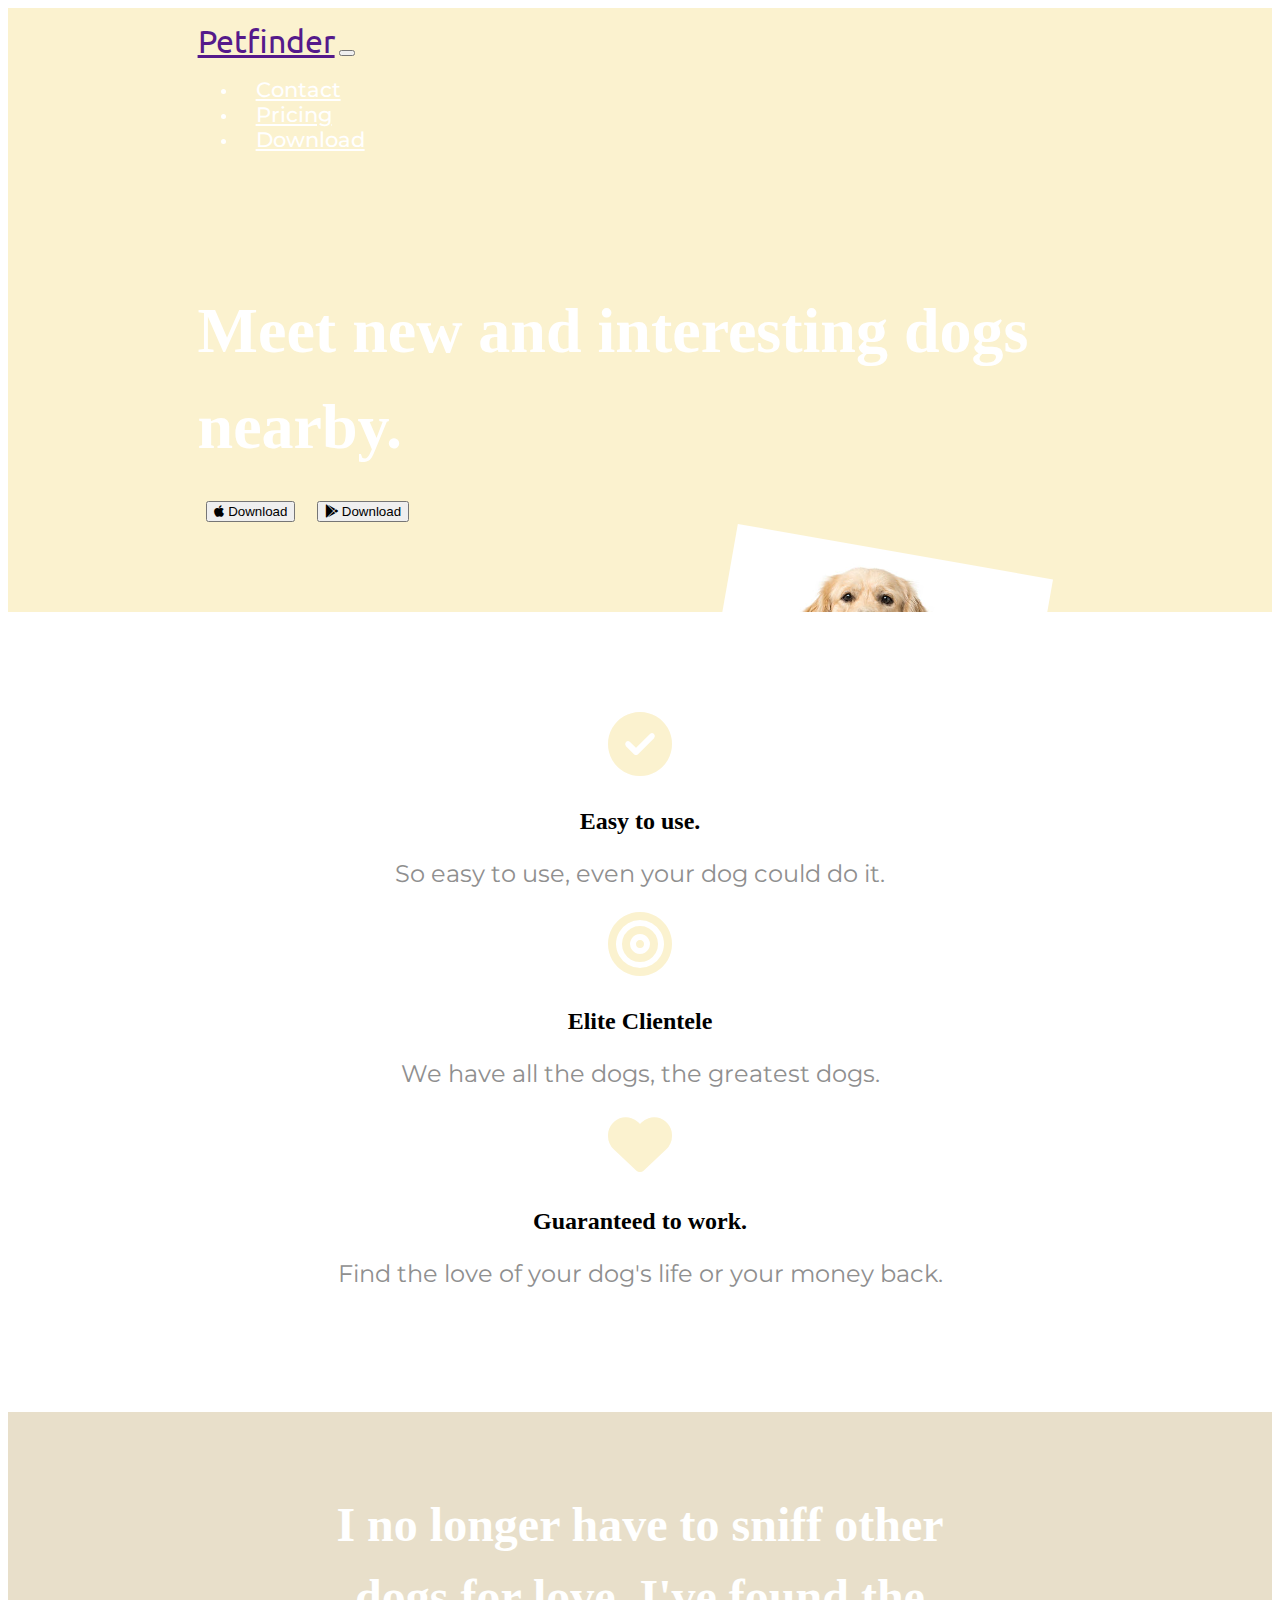
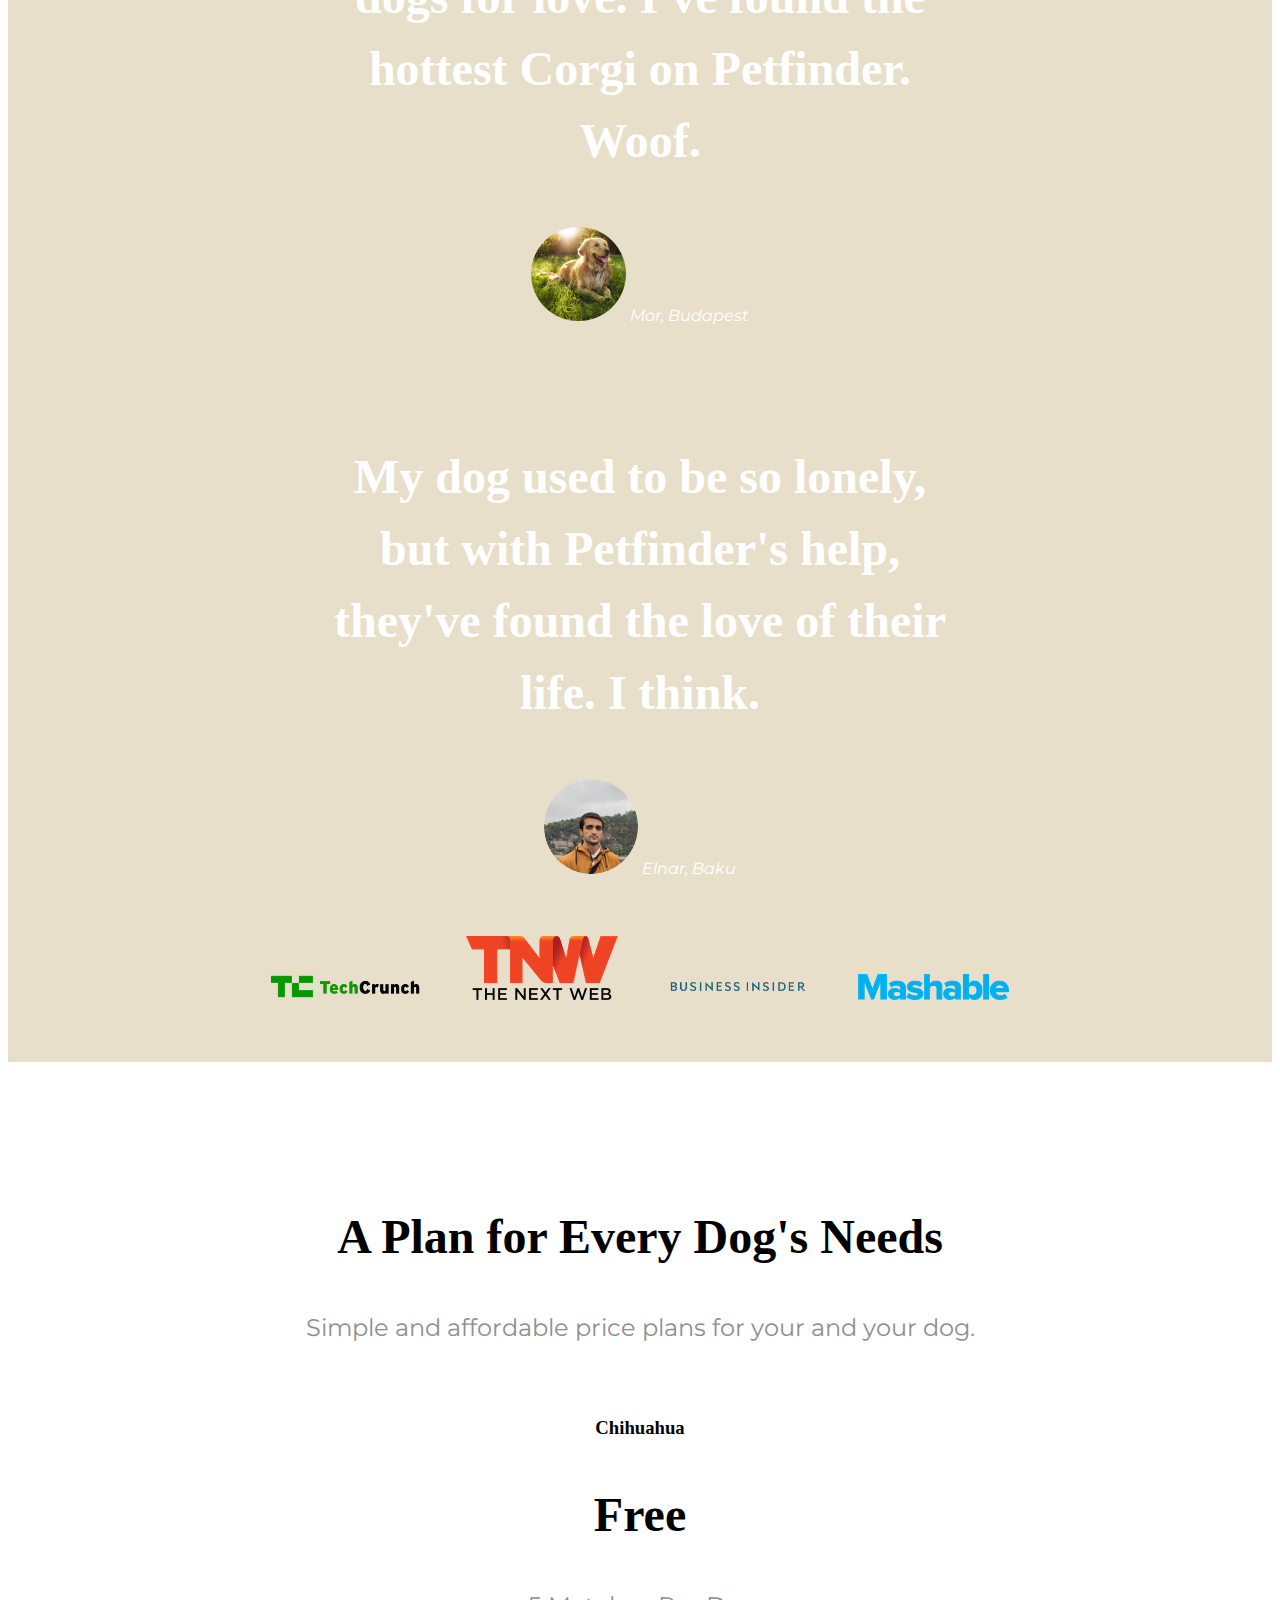
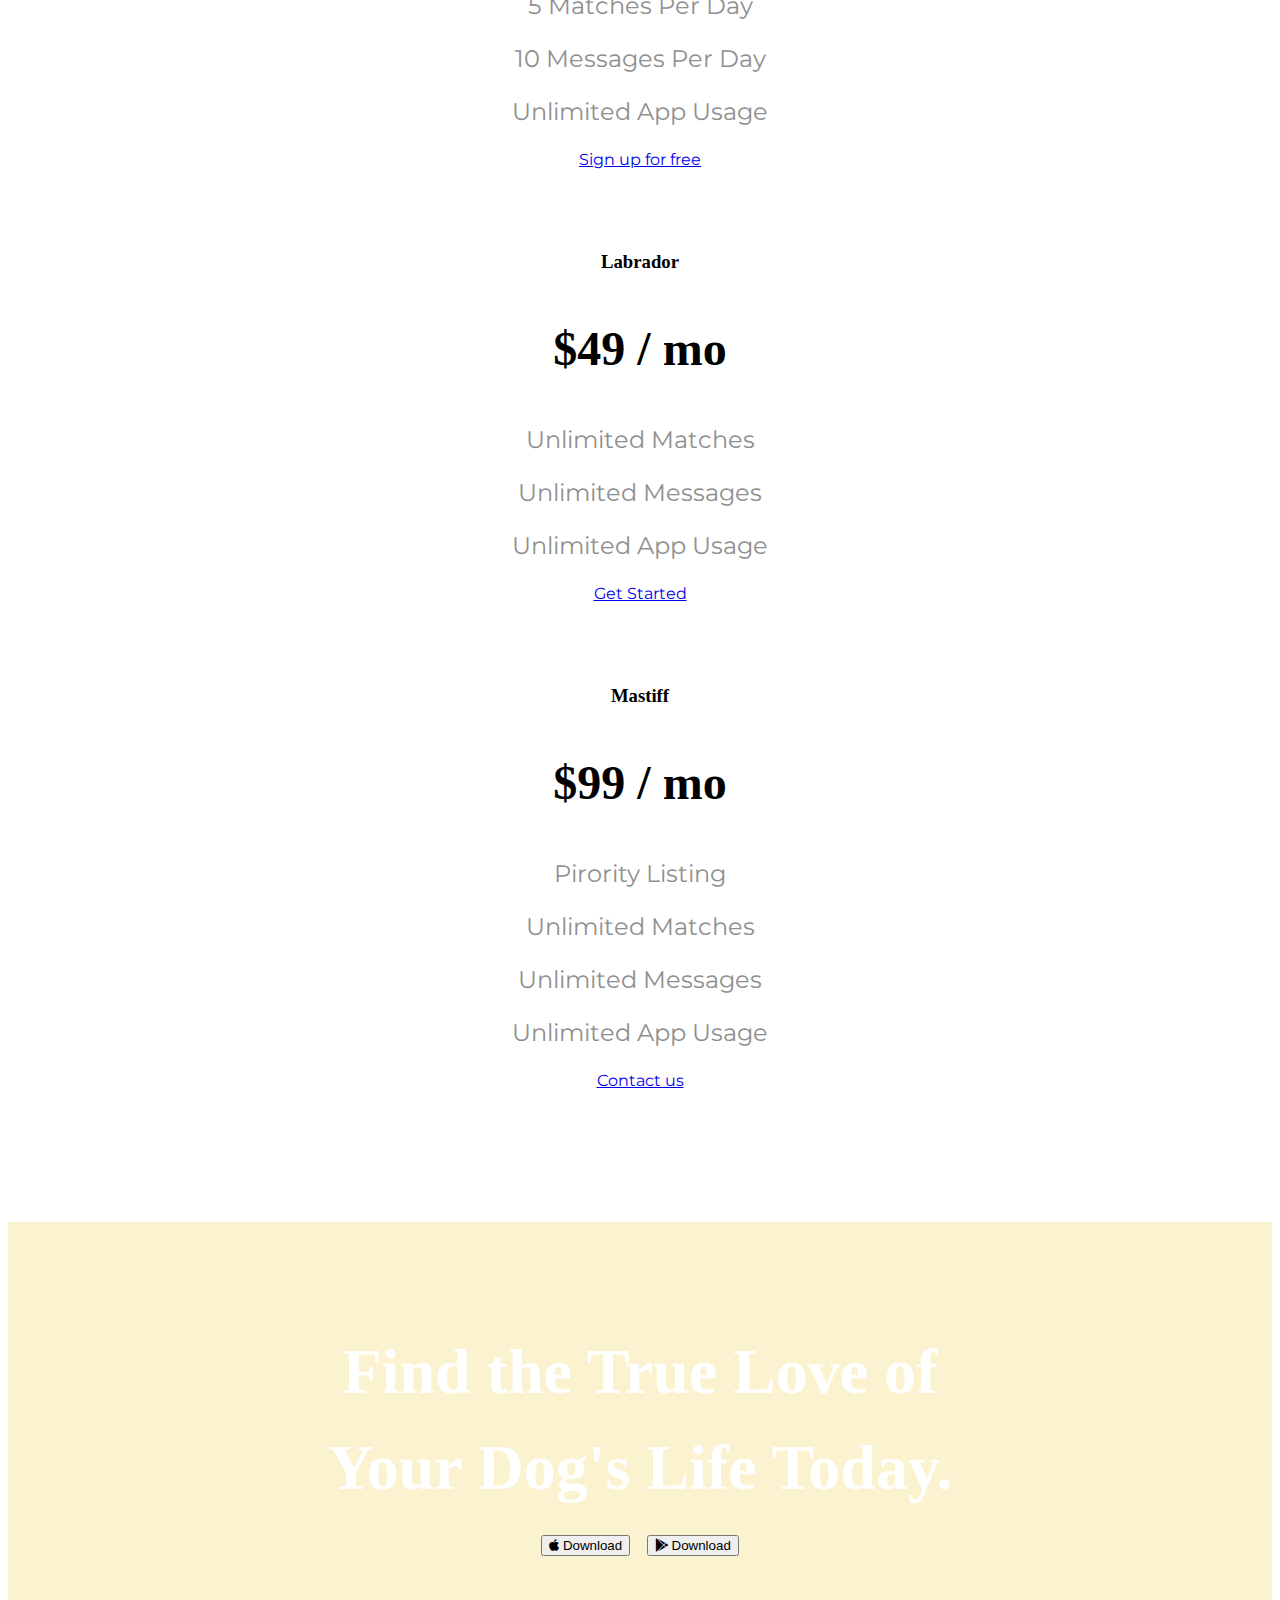
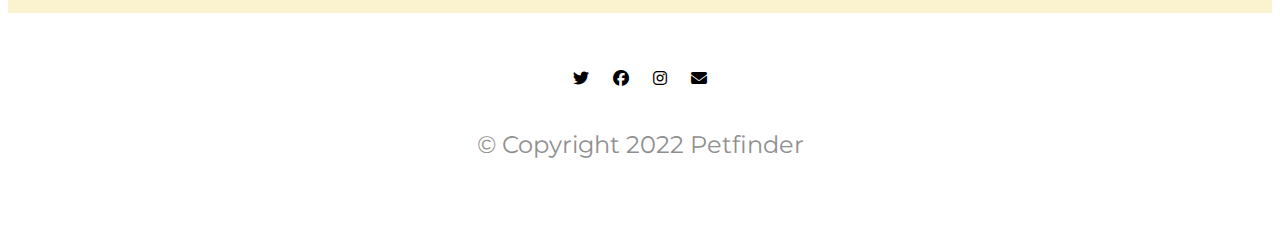
<file: index.html>
<!DOCTYPE html>
<html>

<head>
  <meta charset="utf-8">
  <title>TinDog</title>
  <!-- Google Fonts -->
  <link rel="preconnect" href="https://fonts.googleapis.com">
  <link rel="preconnect" href="https://fonts.gstatic.com" crossorigin>
  <link href="https://fonts.googleapis.com/css2?family=Montserrat:wght@400;500;900&family=Ubuntu&display=swap"
    rel="stylesheet">

  <!-- Css Styles -->
  <link href="https://cdn.jsdelivr.net/npm/bootstrap@5.2.1/dist/css/bootstrap.min.css" rel="stylesheet"
    integrity="sha384-iYQeCzEYFbKjA/T2uDLTpkwGzCiq6soy8tYaI1GyVh/UjpbCx/TYkiZhlZB6+fzT" crossorigin="anonymous">
  <link rel="stylesheet" href="css/styles.css">

  <!-- Font awesome -->
  <link rel="stylesheet" href="https://cdnjs.cloudflare.com/ajax/libs/font-awesome/6.2.0/css/all.min.css">

</head>
<!-- JavaScript -->
<script src="https://cdn.jsdelivr.net/npm/bootstrap@5.2.1/dist/js/bootstrap.bundle.min.js"
  integrity="sha384-u1OknCvxWvY5kfmNBILK2hRnQC3Pr17a+RTT6rIHI7NnikvbZlHgTPOOmMi466C8" crossorigin="anonymous"></script>

<script src="https://code.jquery.com/jquery-3.4.1.slim.min.js"
  integrity="sha384-J6qa4849blE2+poT4WnyKhv5vZF5SrPo0iEjwBvKU7imGFAV0wwj1yYfoRSJoZ+n" crossorigin="anonymous"></script>

<script src="https://cdn.jsdelivr.net/npm/popper.js@1.16.0/dist/umd/popper.min.js"
  integrity="sha384-Q6E9RHvbIyZFJoft+2mJbHaEWldlvI9IOYy5n3zV9zzTtmI3UksdQRVvoxMfooAo" crossorigin="anonymous"></script>

<script src="https://stackpath.bootstrapcdn.com/bootstrap/4.4.1/js/bootstrap.min.js"
  integrity="sha384-wfSDF2E50Y2D1uUdj0O3uMBJnjuUD4Ih7YwaYd1iqfktj0Uod8GCExl3Og8ifwB6" crossorigin="anonymous"></script>

<body>

  <section class="colored-section" id="title">
    <div class="container-fluid">
      <!-- Nav Bar -->

      <nav class="navbar navbar-expand-lg navbar-dark ">
        <a class="navbar-brand" href="">Petfinder</a>
        <button class="navbar-toggler" type="button" data-bs-toggle="collapse" data-bs-target="#navbarTogglerDemo01"
          aria-controls="navbarTogglerDemo01" aria-expanded="false" aria-label="Toggle navigation">
          <span class="navbar-toggler-icon"></span>
        </button>

        <div class="collapse navbar-collapse " id="navbarTogglerDemo01">
          <ul class="navbar-nav ms-auto">
            <li class="nav-item ">
              <a class="nav-link " href="#footer">Contact</a>
            </li>
            <li class="nav-item">
              <a class="nav-link " href="#pricing">Pricing</a>
            </li>
            <li class="nav-item">
              <a class="nav-link " href="#cta">Download</a>
            </li>
          </ul>
        </div>

      </nav>

      <!-- Title -->

      <div class="row">
        <div class="col-lg-6">
          <h1 class="big-heading">Meet new and interesting dogs nearby.</h1>
          <button type="button" class="btn btn-dark btn-lg download-button"><i class="fa-brands fa-apple"></i>
            Download</button>
          <button type="button" class="btn btn-light btn-lg download-button"><i class="fa-brands fa-google-play"></i>
            Download</button>
        </div>
        <div class="col-lg-6 ">
          <img src="images/dog-img.jpg" alt="iphone-mockup" class="sekil1">
        </div>
      </div>
    </div>
  </section>


  <!-- Features -->

  <section class="white-section" id="features">

    <div class="row">

      <div class="feature-box col-lg-4">
        <i class="icon fa-solid fa-circle-check fa-4x"></i>
        <h3 class="feature-title">Easy to use.</h3>
        <p>So easy to use, even your dog could do it.</p>
      </div>

      <div class="feature-box col-lg-4">
        <i class="icon fa-solid fa-bullseye fa-4x"></i>
        <h3 class="feature-title">Elite Clientele</h3>
        <p>We have all the dogs, the greatest dogs.</p>
      </div>

      <div class=" feature-box col-lg-4">
        <i class="icon fa-solid fa-heart fa-4x"></i>
        <h3 class="feature-title">Guaranteed to work.</h3>
        <p>Find the love of your dog's life or your money back.</p>
      </div>
    </div>

  </section>


  <!-- Testimonials -->

  <section class="colored-section" id="testimonials">
    <div id="testimonial-carousel" class="carousel slide" data-ride="carousel">
      <div class="carousel-inner">
        <div class="carousel-item active">
          <h2 class="testimonial-text">I no longer have to sniff other dogs for love. I've found the hottest Corgi on
            Petfinder. Woof.</h2>
          <img src="images/dog2.jpg" alt="dog-profile">
          <em>Mor, Budapest</em>
        </div>
        <div class="carousel-item">
          <h2 class="testimonial-text">My dog used to be so lonely, but with Petfinder's help, they've found the love of
            their life. I think.</h2>
          <img class="testimonial-image" src="images/Doli Buda.png" alt="lady-profile">
          <em>Elnar, Baku</em>
        </div>

      </div>
      <a class="carousel-control-prev" href="#testimonial-carousel" role="button" data-slide="prev">
        <span class="carousel-control-prev-icon"></span>

      </a>
      <a class="carousel-control-next" href="#testimonial-carousel" role="button" data-slide="next">
        <span class="carousel-control-next-icon"></span>

      </a>
    </div>


  </section>


  <!-- Press -->

  <section class="colored-section" id="press">
    <img src="images/TechCrunch.png" alt="tc-logo">
    <img src="images/tnw.png" alt="tnw-logo">
    <img src="images/bizinsider.png" alt="biz-insider-logo">
    <img src="images/mashable.png" alt="mashable-logo">

  </section>


  <!-- Pricing -->

  <section class="white-section" id="pricing">

    <h2 class="section-heading">A Plan for Every Dog's Needs</h2>
    <p>Simple and affordable price plans for your and your dog.</p>

    <div class="row">
      <div class="pricing-column col-lg-4 col-md-6">
        <div class='card'>
          <div class='card-header'>
            <h3>Chihuahua</h3>
          </div>
          <div class='card-body'>
            <h2 class="price-text">Free</h2>
            <p>5 Matches Per Day</p>
            <p>10 Messages Per Day</p>
            <p>Unlimited App Usage</p>
            <a href="#" class="btn btn-outline-dark btn-lg col-12">Sign up for free</a>
          </div>
        </div>
      </div>
      <div class="pricing-column col-lg-4 col-md-6">
        <div class='card'>
          <div class='card-header'>
            <h3>Labrador</h3>
          </div>
          <div class='card-body'>
            <h2 class="price-text">$49 / mo</h2>
            <p>Unlimited Matches</p>
            <p>Unlimited Messages</p>
            <p>Unlimited App Usage</p>
            <a href="#" class="btn btn-dark btn-lg col-12">Get Started</a>
          </div>
        </div>
      </div>
      <div class="pricing-column col-lg-4">
        <div class='card'>
          <div class='card-header'>
            <h3>Mastiff</h3>
          </div>
          <div class='card-body'>
            <h2 class="price-text">$99 / mo</h2>
            <p>Pirority Listing</p>
            <p>Unlimited Matches</p>
            <p>Unlimited Messages</p>
            <p>Unlimited App Usage</p>
            <a href="#" class="btn btn-dark btn-lg  col-12">Contact us</a>
          </div>
        </div>
      </div>
    </div>

  </section>


  <!-- Call to Action -->

  <section class="colored-section" id="cta">

    <h3 class="big-heading">Find the True Love of Your Dog's Life Today.</h3>
    <button type="button" class="btn btn-dark btn-lg download-button"><i class="fa-brands fa-apple"></i>
      Download</button>
    <button type="button" class="btn btn-light btn-lg download-button"><i class="fa-brands fa-google-play"></i>
      Download</button>

  </section>


  <!-- Footer -->

  <footer class="white-section" id="footer">

    <div class="icons">
      <i class="fa-brands fa-twitter"></i>

      <i class="fa-brands fa-facebook"></i>

      <i class="fa-brands fa-instagram"></i>

      <i class="fa-sharp fa-solid fa-envelope"></i>
    </div>
    <p class="copyright">© Copyright 2022 Petfinder</p>

  </footer>




</body>

</html>
</file>
<file: css/styles.css>
body {
    font-family: 'Montserrat';
    text-align: center;
}

h1,
h2,
h3,
h4,
h5,
h6 {
    font-family: "Montserrat-bold";
}

p {
    font-size: 1.5rem;
    color: #8f8f8f;
}

/* Headings */
.big-heading {
    line-height: 1.5;
    font-size: 4rem;
    margin-bottom: 0;
}

.section-heading {
    font-size: 3rem;
    line-height: 1.5;
}

/* Containers */
.container-fluid {
    padding: 1% 15% 5%;
}

/* Sections */

.colored-section {
    background-color: #FBF2CF;
    color: white;
}

.white-section {
    background-color: white;
}

/* Title */

#title {
    text-align: left;
}

.sekil1 {
    width: 25%;
    transform: rotate(10deg);
    position: absolute;
    right: 20%;
}

/* Navigation Bar */

.navbar {
    padding-bottom: 4.5rem;
}

.navbar-brand {
    font-family: 'Ubuntu';
    font-size: 2rem;
}

.nav-item {
    padding: 0 18px;
}

.nav-link {
    font-size: 1.3rem;
    font-weight: 500;
    color: white;
}

/* Download Buttons */

.download-button {
    margin: 3% 1%;
}

/* Features */

#features {
    position: relative;
    padding: 100px 300px;
}

.feature-title {
    font-size: 1.5rem;
}

.icon {
    color: #FBF2CF;
    margin-bottom: 0.5rem;
}

.icon:hover {
    color: #F8EDE3;
}

.feature-box {
    text-align: center;
}

/* Testimonial */

#testimonials {
    background-color: #E8DFCA;
}

.testimonial-text {
    font-size: 3rem;
    line-height: 1.5;
}

#testimonials img {
    margin-top: 10px;
    width: 15%;
    border-radius: 50%;
}

/* Carousel */
.carousel-item {
    padding: 3% 25%;
}

.carousel-control-prev-icon {
    width: 40px;
    height: 40px;
}

.carousel-control-next-icon {
    width: 40px;
    height: 40px;
}

/* Press */

#press {
    background-color: #E8DFCA;
    padding-bottom: 3%;
}

#press img {
    font-size: 10px;
    width: 12%;
    margin: 20px 20px;
}

/* Pricing */

#pricing {
    padding: 100px;
}

.price-text {
    font-size: 3rem;
    line-height: 1.5;
}

.pricing-column {
    padding: 3% 2%;
}

/* Call to action */
#cta {
    padding: 3% 25%;
}

/* Footer */
#footer {
    padding: 3% 25%;
}

.icons i {
    padding: 20px 10px;
}

@media (max-width:992px) {
    #title {
        text-align: center;
    }

    .sekil1 {
        position: static;
        transform: rotate(0deg);
    }
}
</file>
